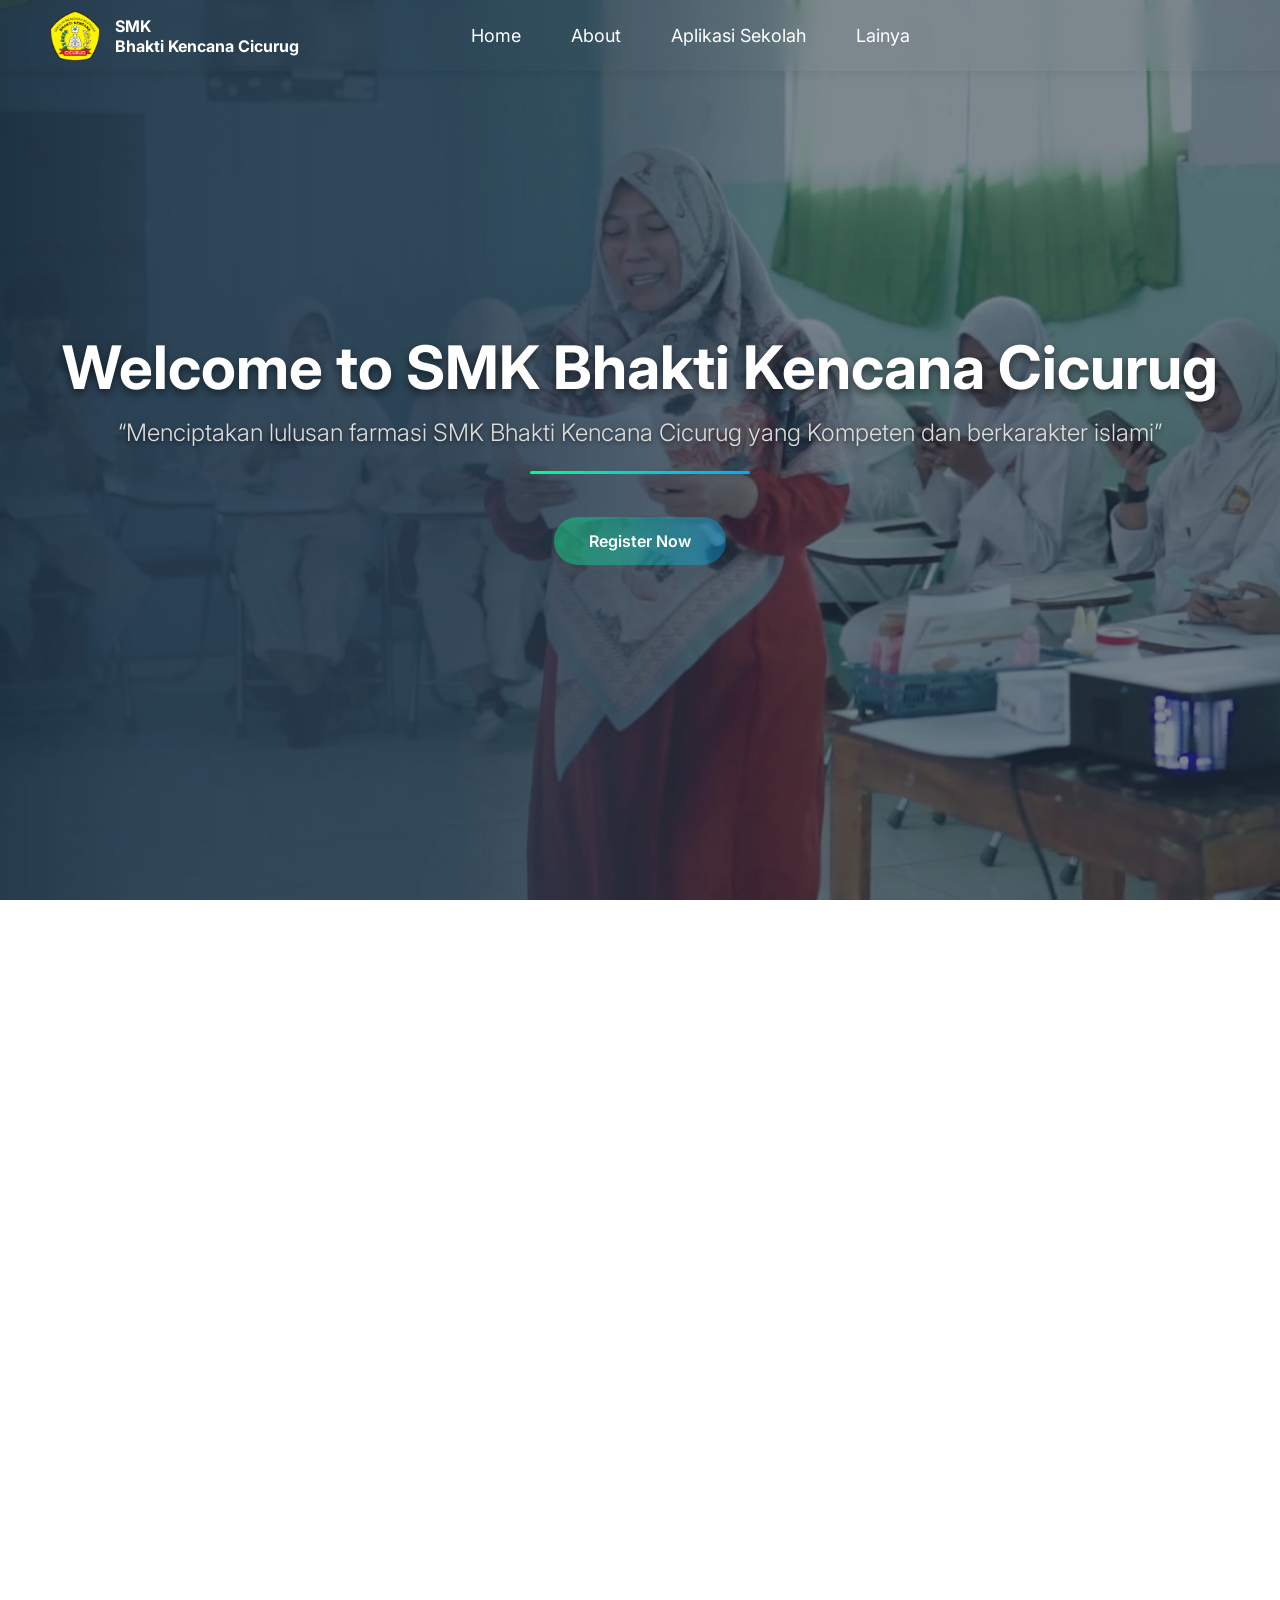
<file: index.html>
<!DOCTYPE html>
<html lang="en">
<head>
    <meta charset="UTF-8">
    <meta name="viewport" content="width=device-width, initial-scale=1.0">
    <link rel="icon" href="source/fav.ico" type="image/x-icon">
    <title>SMK Bhakti Kencana Cicurug</title>
    <link rel="stylesheet" href="style.css">
</head>
<body>
    <nav class="navbar">
        <div class="logo">
            <img src="source/logobkc.png" alt="Logo BKC">
            <h2>SMK<br>Bhakti Kencana Cicurug</h2>
        </div>
        <div class="menu-container">
            <ul class="nav-menu">
                <li><a href="#home">Home</a></li>
                <li><a href="#about">About</a></li>
                <li class="dropdown">
                    <a href="#aplikasi">Aplikasi Sekolah</a>
                    <div class="dropdown-content">
                        <a href="https://sim-kpd-bkc.base44.app/">SIMKPD-BKC (Manajemen Keuangan)</a>
                        <a href="https://simasdig-bkc.base44.app/">SIMASDIG (Absensi Digital Siswa)</a>
                        <a href="https://sim-gurubkc.base44.app/">SIM-Absensi & Gaji Guru (Absensi Digital Guru)</a>
                        <a href="https://osisbkc.github.io">Arsip Osis</a>
                    </div>
                </li>
                <li class="dropdown">
                    <a href="#lainya">Lainya</a>
                    <div class="dropdown-content">
                        <a href="#program">Program Sekolah</a>
                        <a href="#ekstrakulikuler">Ekstrakulikuler</a>
                        <a href="#ujian">Ujian</a>
                    </div>
                </li>
            </ul>
            <div class="hamburger-item">
                <input type="checkbox" id="menu-toggle" class="menu-toggle">
                <label for="menu-toggle" class="hamburger">
                    <span></span>
                    <span></span>
                    <span></span>
                </label>
                <ul class="hamburger-menu">
                    <li><a href="#home">Home</a></li>
                    <li><a href="#about">About</a></li>
                    <li><a href="#aplikasi">Aplikasi Sekolah</a></li>
                    <li><a href="#program">Program Sekolah</a></li>
                    <li><a href="#ekstrakulikuler">Ekstrakulikuler</a></li>
                    <li><a href="#ujian">Ujian</a></li>
                </ul>
            </div>
        </div>
    </nav>
    
    <section id="home" class="hero">
        <div class="hero-content">
            <h1 class="hero-title">
                Welcome to SMK Bhakti Kencana Cicurug
            </h1>
    
            <p class="hero-moto">
                “Menciptakan lulusan farmasi SMK Bhakti Kencana Cicurug yang Kompeten dan berkarakter islami”
            </p>
    
            <div class="moto-line"></div>
    
            <a href="https://smkbkc.github.io/SPMB-2026/" class="btn-register">
                Register Now
            </a>
        </div>
    </section>
    
    
    <section id="about" class="content-about">
        <h2 class="section-title">Tentang BKC</h2>
        <div class="about-container">
            <div class="about-profile">
                <h3>Profil Sekolah</h3>
                <p>SMK Bhakti Kencana Cicurug adalah sekolah menengah kejuruan di bawah naungan Yayasan Adhiguna Kencana yang berdiri sejak tahun 2011. Berlokasi di Jl. Cidahu No. 23, Desa Merkasari, Kecamatan Cicurug, Kabupaten Sukabumi, sekolah ini berkomitmen mencetak lulusan yang unggul dan siap bersaing di dunia kerja.</p>
                <p>SMK Bhakti Kencana Cicurug telah menjalin kerja sama dengan berbagai apotek, rumah sakit, dan puskesmas di wilayah Cidahu, Cicurug, dan Parungkuda. Sejak 2019 hingga Saat ini dipimpin oleh Amelia Windasari, S.Pd., Gr.</p>
            </div>
            <div class="about-photo">
                <div class="photo-frame">
                    <img src="source/foto kepsek.png" alt="Foto Kepala Sekolah">
                    <div class="photo-glow"></div>
                </div>
            </div>
        </div>
    </section>
        
    <section id="program" class="content-about">
        <h2 class="section-title">Program Sekolah</h2>
    
        <div class="carousel" data-carousel>
    
            <button class="carousel-btn prev">&#10094;</button>
    
            <div class="carousel-track">
    
                <div class="carousel-slide">
                    <img src="source/programsekolah/DUTA ANTI NARKOBA NASIONAL.png">
                    <p>Duta Anti Narkoba Nasional</p>
                </div>
    
                <div class="carousel-slide">
                    <img src="source/programsekolah/FOTO SISWA BKC.jpeg">
                    <p>Foto Siswa BKC</p>
                </div>
    
                <div class="carousel-slide">
                    <img src="source/programsekolah/HUT BKC 14TH.JPG">
                    <p>HUT BKC 14th</p>
                </div>
    
                <div class="carousel-slide">
                    <img src="source/programsekolah/KEGIATAN OLAHRAGA.JPG">
                    <p>Kegiatan Olahraga</p>
                </div>
    
                <div class="carousel-slide">
                    <img src="source/programsekolah/KUNJUNGAN INDUSTRI PT YAKULT.png">
                    <p>Kunjungan Industri PT Yakult</p>
                </div>
    
                <div class="carousel-slide">
                    <img src="source/programsekolah/LOMBA STAND UP COMEDY.png">
                    <p>Lomba Stand Up Comedy</p>
                </div>
    
                <div class="carousel-slide">
                    <img src="source/programsekolah/LOMBA TAEKWONDO.jpg">
                    <p>Lomba Taekwondo</p>
                </div>
    
                <div class="carousel-slide">
                    <img src="source/programsekolah/MAULID NABI.jpg">
                    <p>Maulid Nabi</p>
                </div>
    
                <div class="carousel-slide">
                    <img src="source/programsekolah/PKL APOTEK SEHAT PARUNGKUDA.jpg">
                    <p>PKL Apotek Sehat</p>
                </div>
    
                <div class="carousel-slide">
                    <img src="source/programsekolah/PKL APOTIEK SEKARWANGI CIBADAK.jpg">
                    <p>PKL Apotek Sekarwangi</p>
                </div>
    
                <div class="carousel-slide">
                    <img src="source/programsekolah/PKL RSUD BHAKTI MADICARE.jpg">
                    <p>PKL RSUD Bhakti Medicare</p>
                </div>
    
                <div class="carousel-slide">
                    <img src="source/programsekolah/PRAKTIK LAB KEFARMASIAN.jpg">
                    <p>Praktik Lab Kefarmasian</p>
                </div>
    
                <div class="carousel-slide">
                    <img src="source/programsekolah/SEMINAR KEMERDEKAAN DIGITAL BSI.png">
                    <p>Seminar Kemerdekaan Digital</p>
                </div>
    
                <div class="carousel-slide">
                    <img src="source/programsekolah/SEMINAR MURID DIGITAL.png">
                    <p>Seminar Murid Digital</p>
                </div>
    
                <div class="carousel-slide">
                    <img src="source/programsekolah/UJI KOMPETENSI KEAHLIAN FARMASI.jpg">
                    <p>Uji Kompetensi Farmasi</p>
                </div>
    
            </div>
    
            <button class="carousel-btn next">&#10095;</button>
    
        </div>
    </section>
    
    
    
    <section id="ekstrakulikuler" class="content-about">
        <h2 class="section-title">Ekstra kulikuler</h2>
    
        <div class="carousel" data-carousel>
    
            <button class="carousel-btn prev">&#10094;</button>
    
            <div class="carousel-track">
    
                <div class="carousel-slide">
                    <img src="source/programsekolah/EKSTRAKULIKULER/ESKUL PASKIBRA.png">
                    <p>Paskibra</p>
                </div>
    
                <div class="carousel-slide">
                    <img src="source/programsekolah/EKSTRAKULIKULER/ESKUL PRAMUKA.png">
                    <p>Pramuka</p>
                </div>
    
                <div class="carousel-slide">
                    <img src="source/programsekolah/EKSTRAKULIKULER/ESKUL SANGGAR TARI.png">
                    <p>Sanggar Tari</p>
                </div>
    
                <div class="carousel-slide">
                    <img src="source/programsekolah/EKSTRAKULIKULER/ESKUL VOLLEY.JPG">
                    <p>Volley</p>
                </div>
    
            </div>
    
            <button class="carousel-btn next">&#10095;</button>
    
        </div>
    </section>
    
    
    <section id="ujian" class="content">
        <h2>Ujian</h2>
        <p>Informasi tentang ujian.</p>
    </section>

    <script>
        // Navbar hide on scroll
        let lastScrollTop = 0;
        const navbar = document.querySelector('.navbar');

        window.addEventListener('scroll', function() {
            let scrollTop = window.pageYOffset || document.documentElement.scrollTop;
            
            if (scrollTop > lastScrollTop) {
                // Scroll down - hide navbar
                navbar.classList.add('navbar-hidden');
            } else {
                // Scroll up - show navbar
                navbar.classList.remove('navbar-hidden');
            }
            
            lastScrollTop = scrollTop;
        });
    </script>
    <script>
    document.querySelectorAll('[data-carousel]').forEach(carousel => {
    
        const slides = carousel.querySelectorAll('.carousel-slide');
        const next = carousel.querySelector('.next');
        const prev = carousel.querySelector('.prev');
    
        let current = 0;
        const total = slides.length;
    
        function updateCarousel() {
    
            slides.forEach(slide => {
                slide.classList.remove('active','prev','next');
            });
    
            slides[current].classList.add('active');
    
            let prevIndex = (current - 1 + total) % total;
            let nextIndex = (current + 1) % total;
    
            slides[prevIndex].classList.add('prev');
            slides[nextIndex].classList.add('next');
        }
    
        next.addEventListener('click', () => {
            current = (current + 1) % total;
            updateCarousel();
        });
    
        prev.addEventListener('click', () => {
            current = (current - 1 + total) % total;
            updateCarousel();
        });
    
        setInterval(() => {
            current = (current + 1) % total;
            updateCarousel();
        }, 3000);
    
        updateCarousel();
    
    });
    </script>
    
    
    
        
</body>
</html>
</file>
<file: style.css>
@import url('https://fonts.googleapis.com/css2?family=Poppins:wght@400;600;700&family=Inter:wght@300;400;500&display=swap');

body, html {
    margin: 0;
    padding: 0;
    height: 100%;
    font-family: 'Inter', sans-serif;
    background: url('source/background_compressed.jpg') no-repeat center center fixed;
    background-size: cover;
    color: #ffffff;
    overflow-x: hidden;
}

.navbar {
    position: fixed;
    top: 0;
    width: 100%;
    z-index: 1000;
    display: flex;
    justify-content: center;
    align-items: center;
    padding: 15px 50px;
    transition: transform 0.3s ease-in-out;
    background: linear-gradient(135deg, rgba(167, 167, 167, 0.171)gba(0, 0, 0, 0.048));
    backdrop-filter: blur(10px);
    box-shadow: 0 2px 10px rgba(0, 0, 0, 0.082);
}

/* Navbar hidden state - hide when scrolling down */
.navbar.navbar-hidden {
    transform: translateY(-100%);
}

.logo {
    position: absolute;
    left: 50px;
    display: flex;
    align-items: center;
}

.menu-container {
    display: flex;
    justify-content: center;
}

.navbar ul {
    list-style: none;
    margin: 0;
    padding: 0;
    display: flex;
}

.navbar li {
    margin: 0 25px;
    position: relative;
}

/* Sembunyikan checkbox */
.menu-toggle {
    display: none;
}

/* Style icon hamburger */
.hamburger {
    display: flex;
    flex-direction: column;
    cursor: pointer;
    width: 30px;
}

.hamburger span {
    height: 3px;
    background: white;
    margin: 5px 0;
    transition: 0.3s;
}

/* Default menu disembunyikan */
.hamburger-menu {
    display: none;
    list-style: none;
    padding: 5px 0;
    margin: 10px 0;
    background: linear-gradient(135deg, rgba(0, 0, 0, 0.089), rgba(0, 0, 0, 0.027));
    backdrop-filter: blur(20px);
    position: absolute;
    width: 200px;
    top: 100%;
    right: 0;
    z-index: 1;
    border-radius: 20px;
    border: 1px solid rgba(0, 255, 136, 0.151);
    box-shadow: 0 8px 25px rgba(0, 0, 0, 0.5), 0 0 15px rgba(0, 255, 136, 0.15);
    animation: dropdownFadeIn 0.3s ease;
    overflow: hidden;
}

/* Tampilkan menu saat checkbox dicentang */
.menu-toggle:checked ~ .hamburger-menu {
    display: block;
}

/* Optional: animasi hamburger jadi X */
.menu-toggle:checked + .hamburger span:nth-child(1) {
    transform: rotate(45deg) translate(5px, 5px);
}

.menu-toggle:checked + .hamburger span:nth-child(2) {
    opacity: 0;
}

.menu-toggle:checked + .hamburger span:nth-child(3) {
    transform: rotate(-45deg) translate(6px, -6px);
}

.hamburger-item {
    display: none;
    position: relative;
}

.hamburger-menu li {
    margin: 0;
    list-style: none;
}

.hamburger-menu a {
    color: #ffffff;
    text-decoration: none;
    font-size: 18px;
    font-weight: 400;
    padding: 15px 20px;
    display: block;
    position: relative;
    transition: all 0.2s ease;
}

.hamburger-menu a::after {
    content: '';
    position: absolute;
    width: 0;
    height: 2px;
    bottom: 0;
    left: 50%;
    background: linear-gradient(90deg, #00ff88, #00aaff);
    transition: all 0.3s ease;
    transform: translateX(-50%);
}

.hamburger-menu a::before {
    position: absolute;
    left: 8px;
    color: #00ff88;
    opacity: 0;
    transition: opacity 0.2s ease;
    font-size: 12px;
}

.hamburger-menu a:hover {
    background: linear-gradient(90deg, rgba(0, 255, 136, 0.15), rgba(0, 170, 255, 0.15));
    color: #00ff88;
    transform: translateX(3px);
    box-shadow: 0 2px 8px rgba(0, 255, 136, 0.1);
    border-radius: 20px;
    text-align: center;
}

.hamburger-menu a:hover::after {
    width: 100%;
}

.hamburger-menu a:hover::before {
    opacity: 1;
}

.navbar a {
    color: #ffffff;
    text-decoration: none;
    font-size: 18px;
    font-weight: 400;
    padding: 10px 0;
    display: block;
    position: relative;
    transition: color 0.3s ease;
}

.navbar a::after {
    content: '';
    position: absolute;
    width: 0;
    height: 2px;
    bottom: 0;
    left: 50%;
    background: linear-gradient(90deg, #00ff88, #00aaff);
    transition: all 0.3s ease;
    transform: translateX(-50%);
}

.navbar a:hover {
    color: #00ff88;
}

.navbar a:hover::after {
    width: 100%;
}

.logo {
    display: flex;
    align-items: center;
}

.logo img {
    width: 50px;
    height: 50px;
    margin-right: 15px;
    object-fit: contain;
}

.logo h2 {
    margin: 0;
    font-size: 16px;
    font-weight: 700;
    color: #ffffff;
}

.dropdown {
    position: relative;
}

.dropdown-content {
    display: none;
    position: absolute;
    left: 50%;
    transform: translateX(-50%);
    background: rgba(0, 0, 0, 0.075);
    backdrop-filter: blur(15px);
    min-width: 200px;
    z-index: 1;
    border-radius: 20px;
    border: 1px solid rgba(0, 255, 136, 0.151);
    box-shadow: 0 8px 25px rgba(0, 0, 0, 0.5), 0 0 15px rgba(0, 255, 136, 0.15);
    animation: dropdownFadeIn 0.3s ease;
    overflow: hidden;
    padding: 5px 0;
}

.dropdown:hover .dropdown-content {
    display: block;
}

.dropdown-content a {
    color: #ffffff;
    padding: 12px 16px;
    text-decoration: none;
    display: block;
    transition: all 0.2s ease;
    position: relative;
    font-size: 16px;
}

.dropdown-content a::after {
    content: '';
    position: absolute;
    bottom: 0;
    left: 50%;
    width: 0;
    height: 2px;
    background: linear-gradient(90deg, #00ff88, #00aaff);
    transition: all 0.3s ease;
    transform: translateX(-50%);
}

.dropdown-content a:hover::after {
    width: 50%;
}

.dropdown-content a:last-child {
    border-bottom: none;
}

.dropdown-content a:hover {
    background: linear-gradient(90deg, rgba(0, 255, 136, 0.15), rgba(0, 170, 255, 0.15));
    color: #00ff88;
    transform: translateX(3px);
    box-shadow: 0 2px 8px rgba(0, 255, 136, 0.1);
    border-radius: 20px;
    margin: 5px 10px;
}

.dropdown-content a::before {
    position: absolute;
    left: 8px;
    color: #00ff88;
    opacity: 0;
    transition: opacity 0.2s ease;
    font-size: 12px;
}

.dropdown-content a:hover::before {
    opacity: 1;
}

@keyframes dropdownFadeIn {
    from {
        opacity: 0;
        transform: translateY(-10px) scale(0.98);
    }
    to {
        opacity: 1;
        transform: translateY(0) scale(1);
    }
}

/* ================= HERO SECTION ================= */

.hero {
    height: 100vh;
    display: flex;
    align-items: center;
    justify-content: center;
    text-align: center;
    padding: 0 20px;
}

.hero-content {
    animation: fadeUp 1s ease forwards;
}

/* ================= HERO TITLE ================= */

.hero-title {
    font-size: 2.8rem;
    font-weight: 700;
    color: #ffffff;
    transition: all 0.4s ease;
    display: inline-block;
}

.hero-title:hover {
    background: linear-gradient(90deg, #00ff88, #00aaff);
    background-clip: text;
    -webkit-text-fill-color: transparent;
    text-shadow: 0 5px 10px rgba(0, 255, 136, 0.205);
    transform: scale(1.05);
}

/* ================= HERO MOTO ================= */

.hero-moto {
    margin-top: 15px;
    font-size: 1.2rem;
    color: #dddddd;
    transition: all 0.3s ease;
}

.hero-moto:hover {
    color: #00ff88;
    letter-spacing: 1px;
}

.hero h1 {
    font-size: 60px;
    margin: 0;
    font-weight: 700;
    animation: slideInLeft 1s ease-out;
    text-shadow: 0 4px 8px rgba(0, 0, 0, 0.5);
}

.hero p {
    font-size: 24px;
    font-weight: 300;
    animation: fadeInUp 1s ease-out 0.5s both;
    text-shadow: 0 2px 4px rgba(0, 0, 0, 0.5);
}

/* ================= MOTO FLOW LINE ================= */

.moto-line {
    width: 220px;
    height: 3px;
    margin: 18px auto;
    border-radius: 5px;
    background: linear-gradient(
        90deg,
        #00ff88,
        #00aaff,
        #00ff88
    );
    background-size: 200% 100%;
    animation: flowLine 3s linear infinite;
}

@keyframes flowLine {
    0% { background-position: 0% 0; }
    100% { background-position: 200% 0; }
}
/* ================= REGISTER BUTTON ================= */

.btn-register {
    display: inline-block;
    margin-top: 25px;
    padding: 14px 35px;
    border-radius: 50px;
    font-weight: 600;
    font-size: 1rem;
    text-decoration: none;
    color: #ffffff;
    border: 1px linear-gradient(90deg, rgba(0, 255, 136, 0.39), rgba(0, 170, 255, 0.37));
    backdrop-filter: blur(20px);
    background: linear-gradient(90deg, rgba(0, 255, 136, 0.39), rgba(0, 170, 255, 0.37));
    transition: all 0.4s ease;
    position: relative;
    overflow: hidden;
}

/* Hover sama seperti navbar */
.btn-register:hover {
    background: linear-gradient(90deg, rgba(0,255,136,0.2), rgba(0,170,255,0.2));
    color: #00ff88;
    border: 1px solid rgba(0, 255, 136, 0.6);
    box-shadow: 0 8px 25px rgba(0,255,136,0.3);
    transform: translateY(-5px) scale(1.05);
}
@keyframes fadeUp {
    from {
        opacity: 0;
        transform: translateY(40px);
    }
    to {
        opacity: 1;
        transform: translateY(0);
    }
}

@keyframes fadeInUp {
    from {
        opacity: 0;
        transform: translateY(30px);
    }
    to {
        opacity: 1;
        transform: translateY(0);
    }
}

@keyframes slideInLeft {
    from {
        opacity: 0;
        transform: translateX(-100px);
    }
    to {
        opacity: 1;
        transform: translateX(0);
    }
}

@keyframes typing {
    from {
        width: 0;
    }
    to {
        width: 100%;
    }
}

@keyframes blink-caret {
    from, to {
        border-color: transparent;
    }
    50% {
        border-color: white;
    }
}

.content {
    padding: 80px 50px;
    text-align: center;
    background: rgba(255, 255, 255, 0.05);
    margin: 20px;
    border-radius: 16px;
    box-shadow: 0 8px 32px rgba(0, 0, 0, 0.3);
    backdrop-filter: blur(10px);
    animation: fadeIn 1s ease-out;
}
.content-about{
    padding: 80px 50px;
    text-align: center;
    background: none;
    margin: 20px;
}

.content h2 {
    font-size: 36px;
    margin-bottom: 20px;
    color: #00ff88;
}

.content p {
    font-size: 18px;
    line-height: 1.6;
}

@keyframes fadeIn {
    from {
        opacity: 0;
    }
    to {
        opacity: 1;
    }
}

/* Responsive */
@media (max-width: 768px) {
    .navbar li {
        margin: 0 15px;
    }
    .navbar ul {

    display: none;

    }
    .navbar a {
        font-size: 16px;
    }
    .hero h1 {
        font-size: 40px;
    }
    .hero p {
        font-size: 20px;
    }
    .content {
        padding: 50px 20px;
    }
    .nav-menu {
        display: none !important;
    }
    .hamburger-item {
        display: block !important;
        position: relative;
        top: 10px;
        right: 10px;
        left: 450px;
    }
    .hamburger {
        display: flex !important;
    }
    .logo {
        display: flex !important;
        position: static;
    }
    .navbar {
        justify-content: flex-start;
        padding: 15px 20px;
    }
}

/* Custom Scrollbar */
::-webkit-scrollbar {
    width: 6px;
}

::-webkit-scrollbar-track {
    background: rgba(255, 255, 255, 0.05);
    border-radius: 10px;
}

/* About Section Styles */
.section-title {
    margin-bottom: 40px;
    color: #ffffff;
    text-transform: uppercase;
    letter-spacing: 3px;
    position: relative;
    display: inline-block;
    font-size: 2rem;
    font-weight: 700;
    padding: 10px 25px;
    border-radius: 12px;
    position: relative;
    transition: all 0.3s ease;
    cursor: pointer;
}
/* Hover sama tone dengan navbar */
.section-title:hover {
    color: #00ff88;
    transform: scale(1.05);
}

.section-title::after {
    content: '';
    position: absolute;
    bottom: -10px;
    left: 50%;
    transform: translateX(-50%);
    width: 100px;
    height: 4px;
    background: linear-gradient(90deg, #00ff88, #00aaff);
    transition: width 0.3s ease;
    border-radius: 5px;
}

.section-title:hover::after {
    width: 80%;
}

.about-container {
    display: flex;
    justify-content: space-between;
    align-items: center;
    gap: 10px;
    max-width: 1200px;
    margin: 0 auto;
}

.about-profile {
    flex: 1;
    text-align: center;
    padding: 30px;



}

.about-profile h3 {
    font-size: 28px;
    color: #ffffff;
    margin-bottom: 20px;
    text-transform: uppercase;
    letter-spacing: 2px;
}

.about-profile p {
    font-size: 16px;
    line-height: 1.8;
    color: #ffffff;
    margin-bottom: 15px;
    text-align: center;
}

.profile-stats {
    display: flex;
    justify-content: center;
    gap: 30px;
    margin-top: 30px;
    padding-top: 20px;
    border-top: 1px solid rgba(0, 255, 136, 0.3);
}

.stat-item {
    display: flex;
    flex-direction: column;
    align-items: center;
}

.stat-number {
    font-size: 36px;
    font-weight: 700;
    color: #00ff88;
    text-shadow: 0 0 20px rgba(0, 255, 136, 0.5);
}

.stat-label {
    font-size: 14px;
    color: #ffffff;
    opacity: 0.8;
    margin-top: 5px;
}

.about-photo {
    flex: 1;
    display: flex;
    flex-direction: column;
    align-items: center;
}

.photo-frame {
    position: relative;
    width: 300px;
    height: auto;
    border-radius: 20px;
    overflow: visible;
}

.photo-frame::before {
    content: '';
    position: absolute;
    top: -5px;
    left: -5px;
    right: -5px;
    bottom: -5px;
    background: none;
    background-size: 400% 400%;
    border-radius: 25px;
    z-index: -1;
}

.photo-frame img {
    width: 100%;
    height: 380px;
    object-fit: contain;
    border-radius: 20px;
    border: none;
    -webkit-mask-image: linear-gradient(to bottom, black 80%, transparent 100%);
    mask-image: linear-gradient(to bottom, black 80%, transparent 100%);
    -webkit-mask-size: 100% 100%;
    mask-size: 100% 100%;
    -webkit-mask-repeat: no-repeat;
    mask-repeat: no-repeat;
}

.photo-frame::after {
    content: '';
    position: absolute;
    bottom: 0;
    left: 0;
    right: 0;
    height: 40%;
    border-radius: 20px;
    pointer-events: none;
}

.photo-glow {
    position: absolute;
    top: 50%;
    left: 50%;
    transform: translate(-50%, -50%);
    width: 100%;
    height: 100%;
    background: radial-gradient(circle, rgba(0, 255, 136, 0.041) 0%, transparent 70%);
    border-radius: 20px;
    pointer-events: none;
    animation: pulse 2s ease-in-out infinite;
}

.photo-caption {
    margin-top: 20px;
    text-align: center;
}

.photo-caption h4 {
    font-size: 22px;
    color: #00ff88;
    margin: 0;
    text-shadow: 0 0 10px rgba(0, 255, 136, 0.5);
}

.photo-caption p {
    font-size: 14px;
    color: #ffffff;
    opacity: 0.8;
    margin: 5px 0 0 0;
}

/* Animations */
@keyframes float {
    0%, 100% {
        transform: translateY(0);
    }
    50% {
        transform: translateY(-15px);
    }
}

@keyframes gradientBorder {
    0% {
        background-position: 0% 50%;
    }
    50% {
        background-position: 100% 50%;
    }
    100% {
        background-position: 0% 50%;
    }
}

@keyframes pulse {
    0%, 100% {
        opacity: 0.5;
        transform: translate(-50%, -50%) scale(1);
    }
    50% {
        opacity: 0.8;
        transform: translate(-50%, -50%) scale(1.1);
    }
}

/* Responsive for About Section */
@media (max-width: 900px) {
    .about-container {
        flex-direction: column;
        gap: 40px;
    }
    
    .about-profile, .about-photo {
        width: 100%;
    }
    
    .photo-frame {
        width: 250px;
        height: 320px;
    }
    
    .profile-stats {
        flex-wrap: wrap;
        gap: 20px;
    }
    
    .section-title {
        font-size: 32px;
    }
}

/* Gallery Grid Styles */
.gallery-grid {
    display: grid;
    grid-template-columns: repeat(auto-fill, minmax(250px, 1fr));
    gap: 20px;
    padding: 20px 0;
    max-width: 1200px;
    margin: 0 auto;
}

.gallery-item {
    position: relative;
    border-radius: 12px;
    overflow: hidden;
    background: rgba(255, 255, 255, 0.05);
    box-shadow: 0 4px 15px rgba(0, 0, 0, 0.3);
    transition: transform 0.3s ease, box-shadow 0.3s ease;
}

.gallery-item:hover {
    transform: translateY(-5px);
    box-shadow: 0 8px 25px rgba(0, 255, 136, 0.2);
}

.gallery-item img {
    width: 100%;
    height: 200px;
    object-fit: cover;
    display: block;
}

.gallery-item .gallery-caption {
    padding: 15px;
    text-align: center;
    background: rgba(0, 0, 0, 0.3);
    backdrop-filter: blur(5px);
}

.gallery-item .gallery-caption h3 {
    font-size: 16px;
    margin: 0;
    color: #00ff88;
    font-weight: 500;
}

/* Responsive Gallery */
@media (max-width: 768px) {
    .gallery-grid {
        grid-template-columns: repeat(auto-fill, minmax(150px, 1fr));
        gap: 15px;
        padding: 10px;
    }
    
    .gallery-item img {
        height: 150px;
    }
    
    .gallery-item .gallery-caption h3 {
        font-size: 14px;
    }
}

@media (max-width: 480px) {
    .gallery-grid {
        grid-template-columns: repeat(auto-fill, minmax(120px, 1fr));
        gap: 10px;
    }
    
    .gallery-item img {
        height: 120px;
    }
}

/* ================= PREMIUM CAROUSEL ================= */

.carousel {
    position: relative;
    width: 100%;
    height: 420px;
    display: flex;
    align-items: center;
    justify-content: center;
    overflow: hidden;
    margin-top: 50px;
}

.carousel-track {
    position: relative;
    width: 100%;
    height: 100%;
}

.carousel-slide {
    position: absolute;
    top: 50%;
    left: 50%;
    transform: translate(-50%, -50%) scale(0.6);
    transition: all 0.8s cubic-bezier(.77,0,.18,1);
    opacity: 0;
    text-align: center;
}

.carousel-slide img {
    width: 420px;
    height: 280px;
    object-fit: cover;
    border-radius: 20px;
    box-shadow: 0 25px 50px rgba(0,0,0,0.2);
}

.carousel-slide p {
    margin-top: 12px;
    font-weight: 600;
}

/* POSISI AKTIF (TENGAH) */
.carousel-slide.active {
    transform: translate(-50%, -50%) scale(1);
    opacity: 1;
    z-index: 3;
}

/* KIRI */
.carousel-slide.prev {
    transform: translate(-130%, -50%) scale(0.75);
    opacity: 0.5;
    z-index: 2;
}

/* KANAN */
.carousel-slide.next {
    transform: translate(30%, -50%) scale(0.75);
    opacity: 0.5;
    z-index: 2;
}

/* ================= BUTTON MODERN ================= */

/* ================= CAROUSEL BUTTON - MATCH NAVBAR ================= */

.carousel-btn {
    position: absolute;
    top: 50%;
    transform: translateY(-50%);
    width: 55px;
    height: 55px;
    border-radius: 50%;
    border: 1px solid rgba(0, 255, 136, 0.041);
    cursor: pointer;
    font-size: 22px;
    color: #ffffff;
    backdrop-filter: blur(15px);
    background: rgba(0, 0, 0, 0.25);
    box-shadow: 0 5px 20px rgba(0, 0, 0, 0.3);
    transition: all 0.3s ease;
    z-index: 5;
    display: flex;
    align-items: center;
    justify-content: center;
}

/* Hover sama seperti menu navbar */
.carousel-btn:hover {
    background: linear-gradient(90deg, rgba(0, 255, 136, 0.2), rgba(0, 170, 255, 0.2));
    color: #00ff88;
    border: 1px solid rgba(0, 255, 136, 0.041);
    box-shadow: 0 8px 25px rgba(0, 255, 136, 0.3);
    transform: translateY(-50%) scale(1.1);
}

.carousel-btn.prev {
    left: 8%;
}

.carousel-btn.next {
    right: 8%;
}


.carousel-btn.prev {
    left: 8%;
}

.carousel-btn.next {
    right: 8%;
}

/* ================= RESPONSIVE ================= */

@media(max-width:768px){
    .carousel-slide img {
        width: 280px;
        height: 200px;
    }
}
</file>
